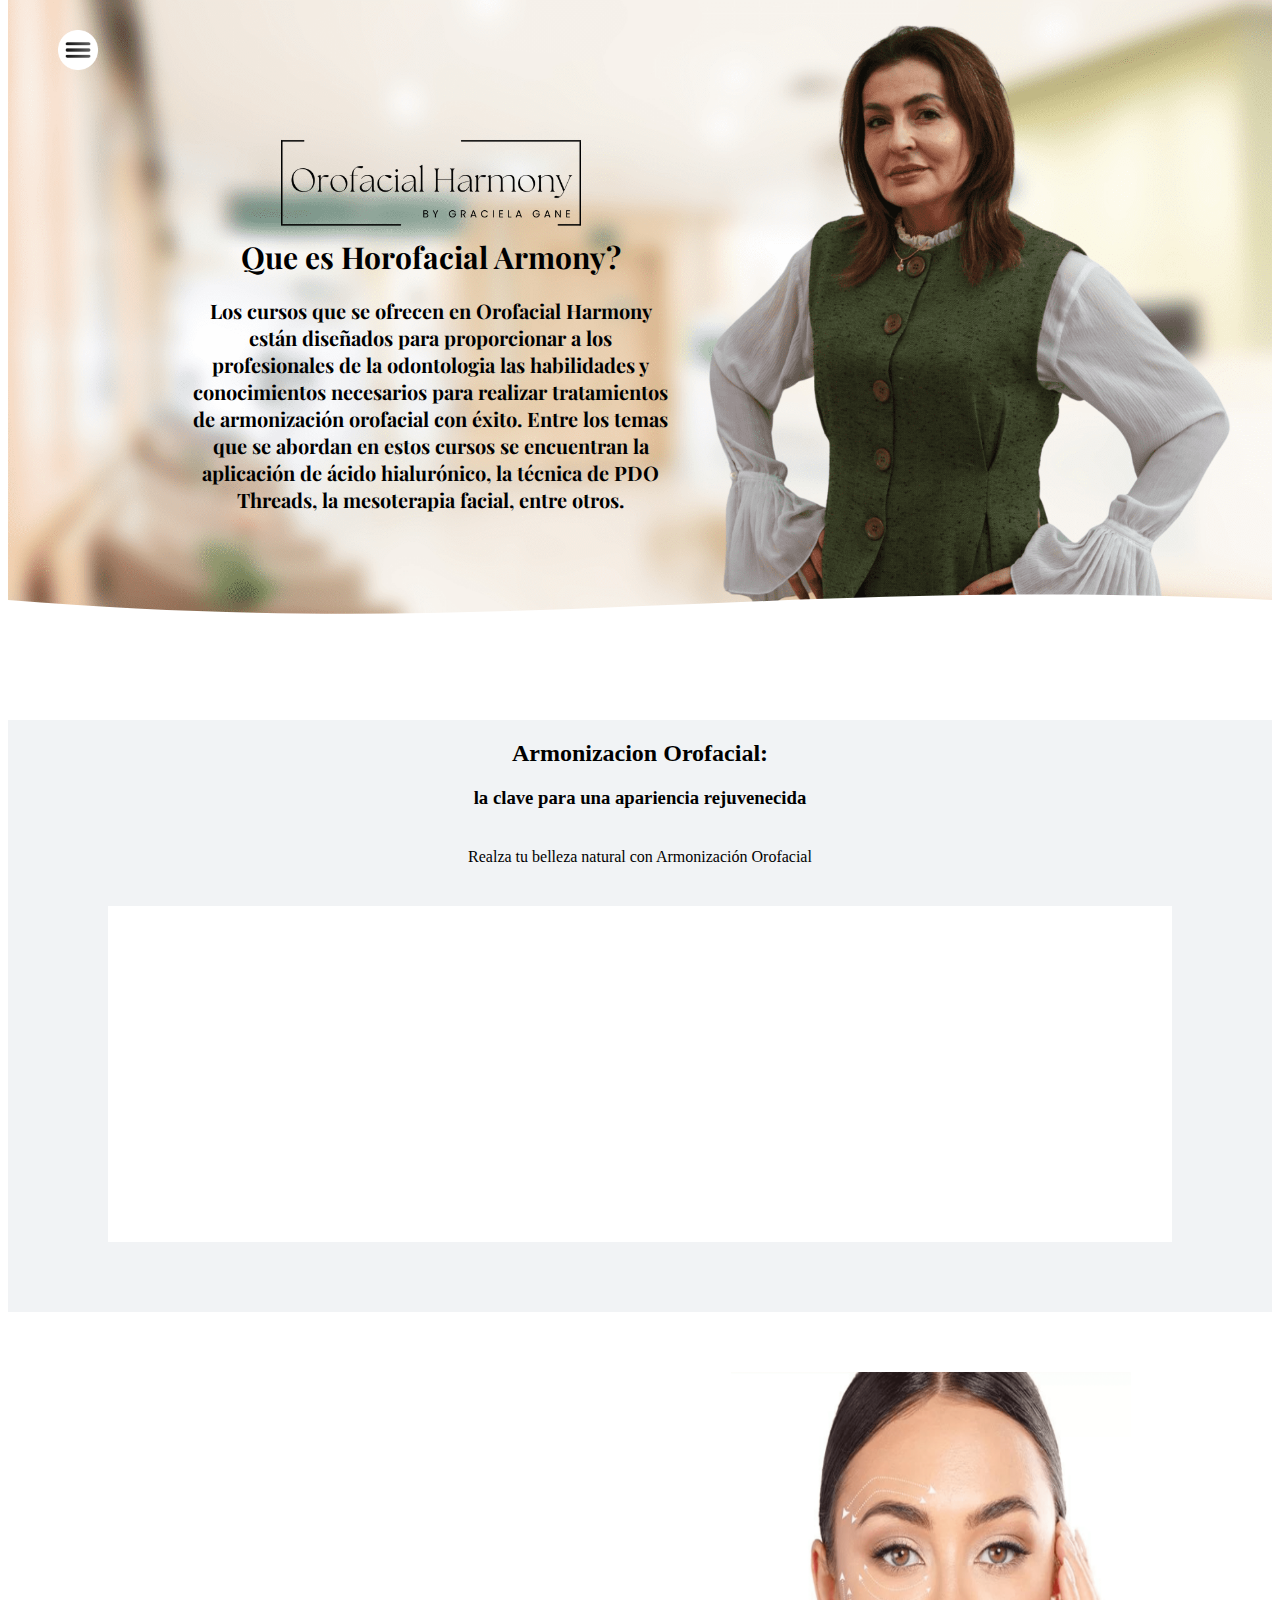
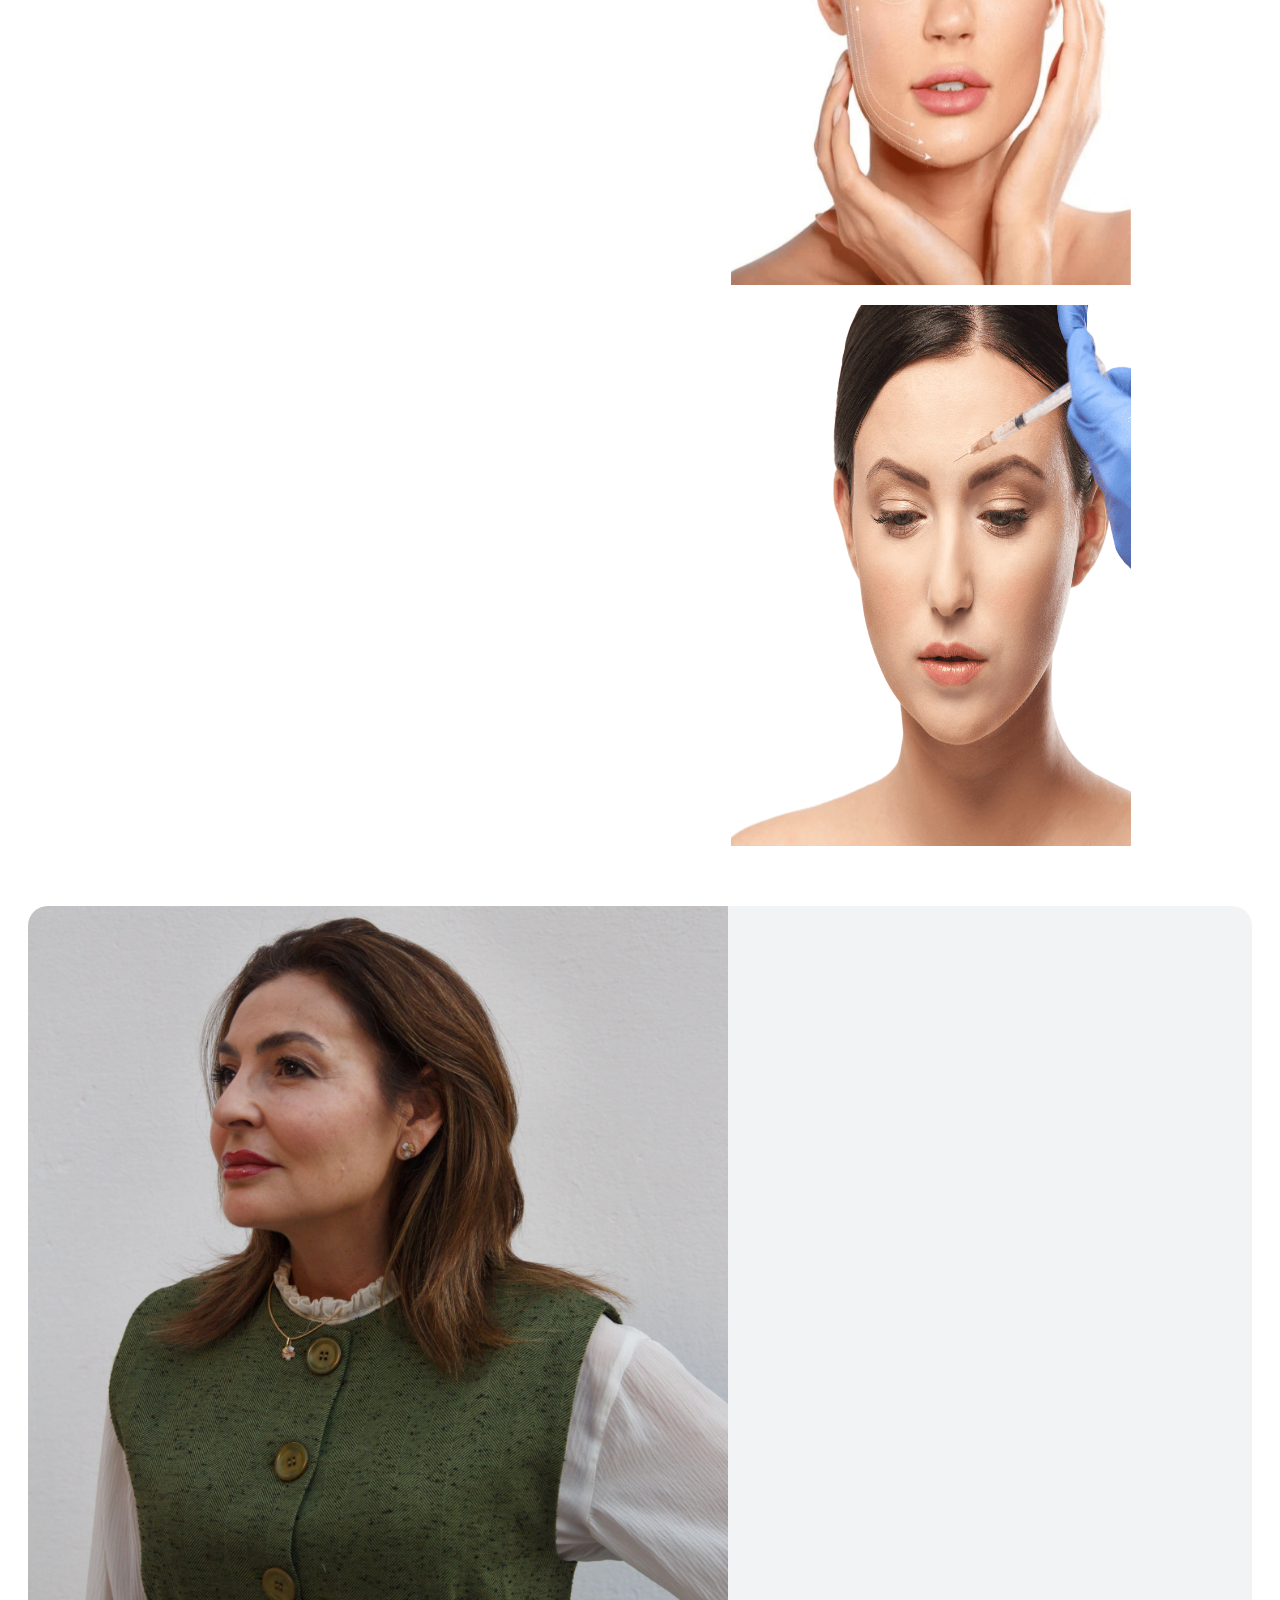
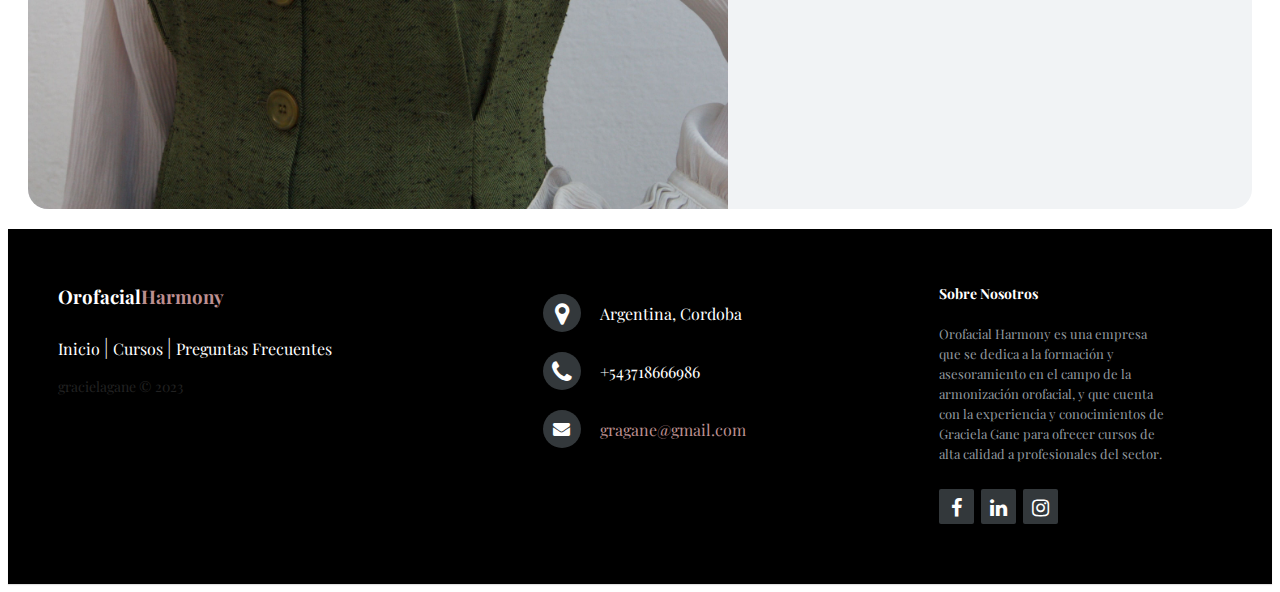
<file: index.html>
<!DOCTYPE html>
<html lang="en">
<head>
    <meta charset="UTF-8">
    <meta http-equiv="X-UA-Compatible" content="IE=edge">
    <meta name="viewport" content="width=device-width, initial-scale=1.0">
    <title>Graciela's Holistic Facial Care</title>
    <link rel="stylesheet" href="./css/estilos.css"> 
    <link rel="stylesheet" href="https://stackpath.bootstrapcdn.com/font-awesome/4.7.0/css/font-awesome.min.css">
    <link href="https://cdn.jsdelivr.net/npm/bootstrap@5.3.0-alpha1/dist/css/bootstrap.min.css" rel="stylesheet" integrity="sha384-GLhlTQ8iRABdZLl6O3oVMWSktQOp6b7In1Zl3/Jr59b6EGGoI1aFkw7cmDA6j6gD" crossorigin="anonymous">
    <link href="https://fonts.googleapis.com/css2?family=Playfair+Display&display=swap" rel="stylesheet">
    <link
    rel="stylesheet"
    href="./css/animate.css"/>
  <script src="js/wow.min.js"></script>
  <script>
  new WOW().init();
  </script>
</head>
<body>
<!--nadvar-->
<header>
    <section>
    <div class="icono-menu">
        <img src="./Recursos/Diseño sin título (4).png" id="icono-menu">
    </div>
    <div class="cont-menu active" id="menu">
        <ul>
            <li class="navItem">
                <a class="navLink" href="#">Inicio</a>
            </li>
            <li class="navItem">
                <a class="navLink" href="./Paginas/cursos.html">Cursos</a>
            </li>
            <li class="navItem">
                <a class="navLink" href="./Paginas/preguntas frecuentes.html">Preguntas Frecuentes</a>
            </li>
        </ul>
    </div>
</section>
<!--Texto Nadvar-->
    <section class="textos-header">
        <img class="wow fadeInLeft" src="./Recursos/Orofacial Harmony (500 × 200 px) (500 × 150 px).png" alt="logo" width="300">
        <h1 class="wow fadeInLeft">Que es Horofacial Armony?</h1>
        <h2 class="wow fadeInLeft">Los cursos que se ofrecen en Orofacial Harmony están diseñados para proporcionar a los profesionales de la odontologia las habilidades y conocimientos necesarios para realizar tratamientos de armonización orofacial con éxito. Entre los temas que se abordan en estos cursos se encuentran la aplicación de ácido hialurónico, la técnica de PDO Threads, la mesoterapia facial, entre otros.</h2>
    </section>
<!--Ola Imagen-->
    <section>
        <div style="height: 150px; overflow: hidden;" class="wave"><svg viewBox="0 0 500 150" preserveAspectRatio="none" style="height: 100%; width: 100%;"><path d="M0.00,49.98 C196.66,90.30 305.58,26.16 500.00,49.98 L500.00,150.00 L0.00,150.00 Z" style="stroke: none; fill: #ffffff;"></path></svg></div>
    </section>
</header>
<!--Sobre Cursos-->
<main>
<section class="rectanguloArmonizacion">
    <div class="contenerdorArmonizacion">
        <h2 class="wow fadeInLeft"><strong>Armonizacion Orofacial: </strong> </h2>
        <h3 class="wow fadeInLeft">la clave para una apariencia rejuvenecida</h3>
        <p class="wow fadeInLeft">Realza tu belleza natural con Armonización Orofacial</p>
        <div class="contenidoArmonizacion">
            <div class="textoArmonizacion wow fadeInLeft">
                <img src="./Recursos/Diseño sin título (17).png" alt="">
                <h4>Armonía facial</h4>
                <p>Mejora estético-facial donde los dientes complementan a la sonrisa, como un todo.</p>
            </div>
            <div class="textoArmonizacion wow fadeInLeft">
                <img src="./Recursos/Diseño sin título (18).png" alt="">
                <h4>Rostro rejuvenecido</h4>
                <p>Rejuvenece el rostro de manera natural y sencilla con técnicas regenerativas.</p>
            </div>
            <div class="textoArmonizacion wow fadeInLeft">
                <img src="./Recursos/Diseño sin título (16).png" alt="">
                <h4>Estética preventiva</h4>
                <p>Corregimos defectos quirúrgicos, asimetrías faciales, surcos…</p>
            </div>
        </div>
    </div>
</section>
<!--Sobre Armonizacion-->
<section class="sobreArmonizacion ">
    <div class="contenedorSobreArmonizacion">
        <div class="contenidoSobreArmonizacion">
            <div class="textoSobreArmonizacion">
                <h2 class="wow fadeInLeft">¿Que es la Armonizacion Orofacial?</h2>
                <p class="wow fadeInLeft">La <strong> Armonización Orofacial </strong> es un tratamiento estético no invasivo que busca mejorar la apariencia facial y bucal de una persona. Este tratamiento se centra en la región de la <strong>boca y la mandíbula</strong>, utilizando diferentes técnicas como la aplicación de <strong>acido hialurónico, vitaminas y plasma rico en plaquetas</strong> para suavizar las líneas de expresión, mejorar la apariencia de los labios y dar volumen a las mejillas.</p>
            </div>
            <div class="imagenSobreArmonizacion">
                <img src="./Recursos/Diseño sin título (13).png" alt="">
            </div>
            <div class="textoSobreArmonizacion">
                <h2 class="wow fadeInLeft">¿Para qué sirve?</h2>
                <p class="wow fadeInLeft">La <strong> Armonización Orofacial </strong> sirve para mejorar la simetría facial y reducir los signos de <strong>envejecimiento.</strong>  Este tratamiento no invasivo puede proporcionar resultados notables, como la <strong>reducción de líneas de expresión y arrugas</strong>, mejora del volumen de los labios y mejillas, y una apariencia más juvenil y armoniosa en general. Es importante destacar que estos procedimientos deben ser realizados por un especialista capacitado en el área de la estética facial y bucal, y que la armonización orofacial es complementaria al tratamiento dental para mejorar la estética de la sonrisa. En resumen, la armonización orofacial es una opción para aquellos que buscan mejorar su apariencia facial y bucal <strong>sin someterse a una cirugía invasiva.</strong> </p>
            </div>
            <div class="imagenSobreArmonizacion">
                <img src="./Recursos/Diseño sin título (14).png" alt="">
            </div>
        </div>
    </div>
</section>
</main>
<!--Sobre quien es Graciela Gane-->
<section class="quien-somos">
    <div>
        <div class="contenedor-quien-somos">
            <img src="./Recursos/fotoquien.jpeg" alt="" class="foto-grace">
            <div class="contenido-textos">
                <h2 class="wow fadeInLeft">¿Quién es Graciela Gane?</h2>
                <p class="wow fadeInLeft">Graciela Viviana Gane es una profesional de la odontología y una reconocida especialista en armonización orofacial. Se le considera la primera especialista en esta área en el país, y es conocida por dictar cursos en todo el país sobre esta temática.
                    Graciela Gane se ha destacado en esta área debido a su amplia experiencia y conocimientos en el tema, lo que le ha permitido ser una de las referentes más importantes en el país. Además, su pasión por la enseñanza la ha llevado a dictar cursos para otros profesionales interesados en esta área, brindándoles herramientas y conocimientos necesarios para mejorar su práctica odontológica. Es originaria de la provincia de Formosa y ha llevado su experiencia y conocimientos en armonización orofacial a diferentes partes del país. Además de dictar cursos en todo el territorio argentino, ha tenido presencia en lugares como Córdoba, Misiones y Neuquén, entre otros.
                    Es importante destacar que Graciela Gane tiene una gran pasión por lo que hace y le gusta seguir aprendiendo para estar al día en las últimas tendencias y técnicas en su campo. Su dedicación y compromiso con su trabajo la han llevado a ser una de las profesionales más destacadas en su área, siendo reconocida tanto por sus pacientes como por sus colegas en el ámbito de la odontología.</p>
            </div>
        </div>
    </div>
</section>
<!--Footer-->
<footer class="footer-distributed ">

<div class="footer-left">

    <h3>Orofacial<span>Harmony</span></h3>

    <p class="footer-links">
    <a href="#" class="link-1">Inicio</a>
    
    <a href="./Paginas/cursos.html">Cursos</a>
    
    <a href="./Paginas/preguntas frecuentes.html">Preguntas Frecuentes</a>
    </p>

    <p class="footer-company-name">gracielagane © 2023</p>
</div>

<div class="footer-center">

    <div>
    <i class="fa fa-map-marker"></i>
    <p>Argentina, Cordoba</p>
    </div>

    <div>
    <i class="fa fa-phone"></i>
    <p>+543718666986</p>
    </div>

    <div>
    <i class="fa fa-envelope"></i>
    <p><a href="mailto:support@company.com">gragane@gmail.com</a></p>
    </div>

</div>

<div class="footer-right">

    <p class="footer-company-about">
    <span>Sobre Nosotros</span>
    Orofacial Harmony es una empresa que se dedica a la formación y asesoramiento en el campo de la armonización orofacial, y que cuenta con la experiencia y conocimientos de Graciela Gane para ofrecer cursos de alta calidad a profesionales del sector.
    </p>

    <div class="footer-icons">

    <a href="https://www.facebook.com/gragane"><i class="fa fa-facebook"></i></a>
    <a href="https://www.linkedin.com/in/graciela-gane-72a63822a/"><i class="fa fa-linkedin"></i></a>
    <a href="https://www.instagram.com/graciela_gane/"><i class="fa fa-instagram"></i></a>

    </div>

</div>

</footer>

<script src="https://cdn.jsdelivr.net/npm/bootstrap@5.3.0-alpha1/dist/js/bootstrap.bundle.min.js" integrity="sha384-w76AqPfDkMBDXo30jS1Sgez6pr3x5MlQ1ZAGC+nuZB+EYdgRZgiwxhTBTkF7CXvN" crossorigin="anonymous"></script>
<script src="./js/app.js"></script>
</body>
</html>
</file>
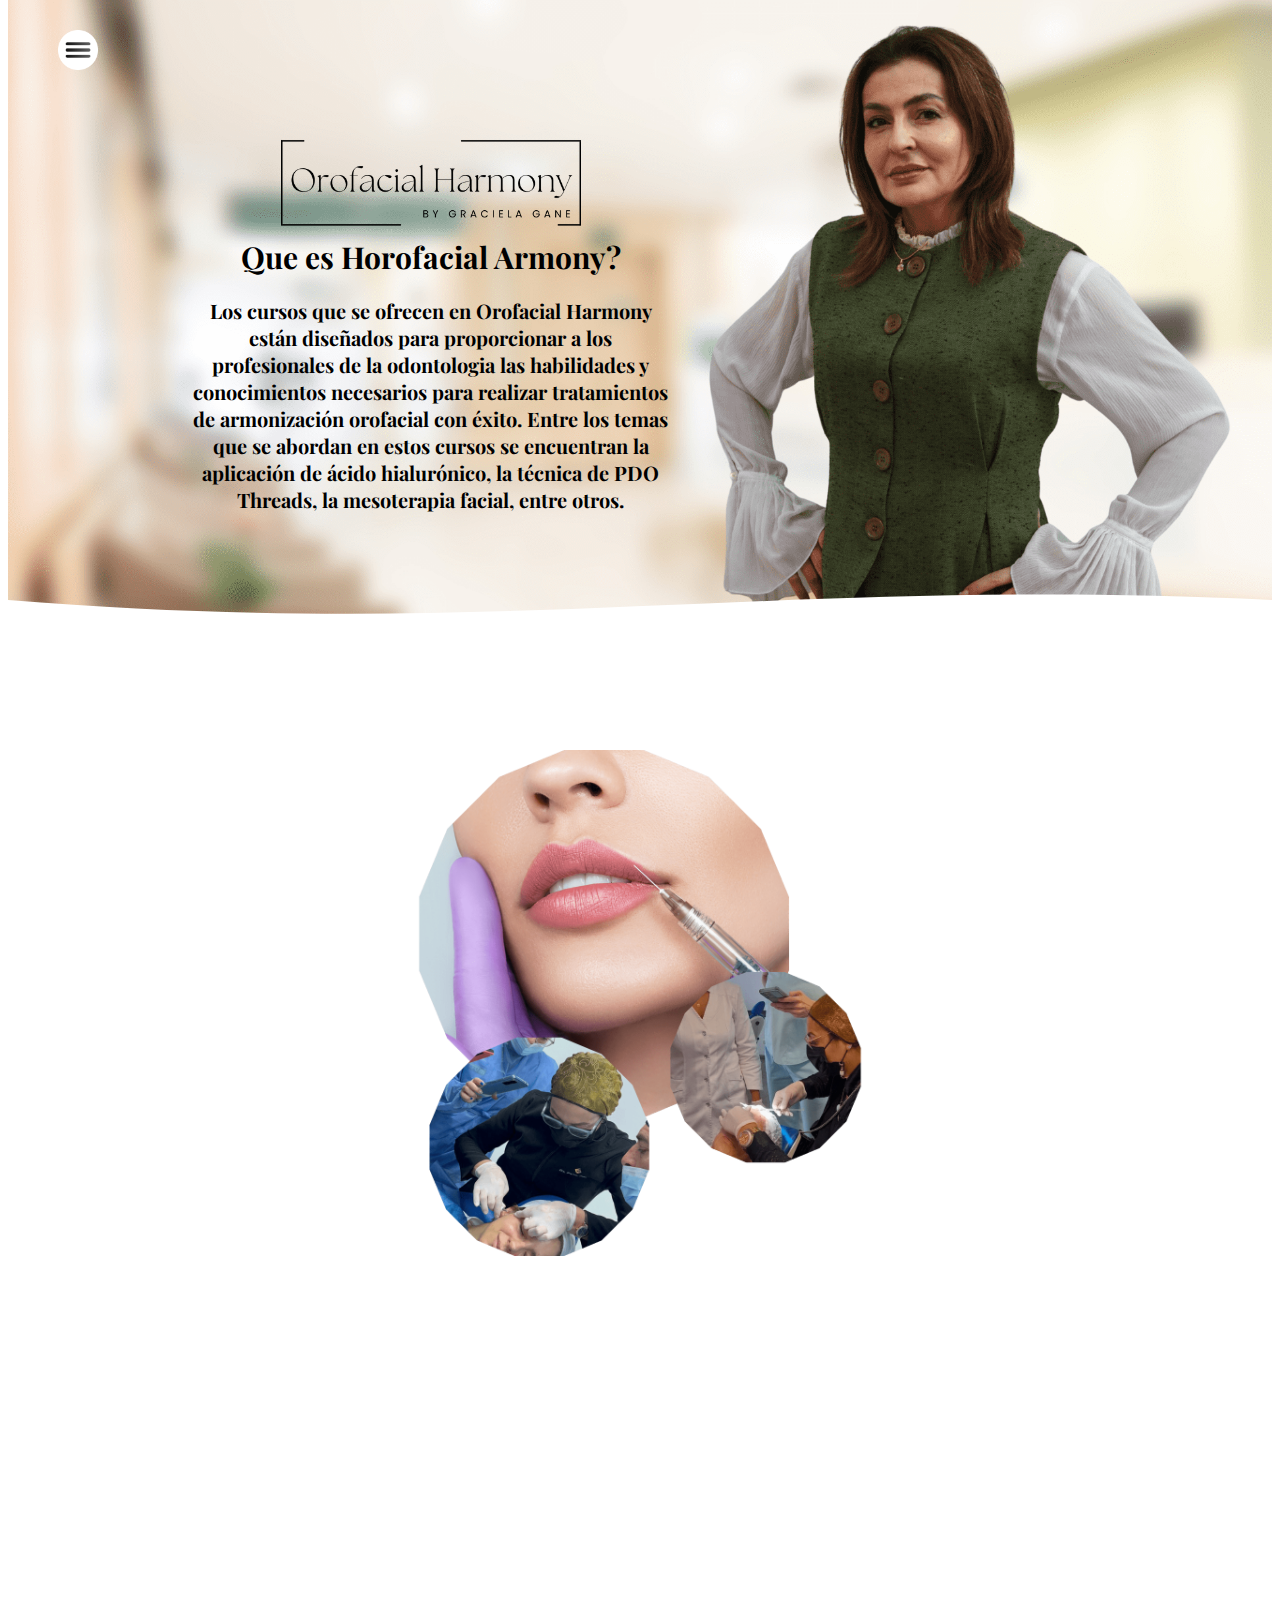
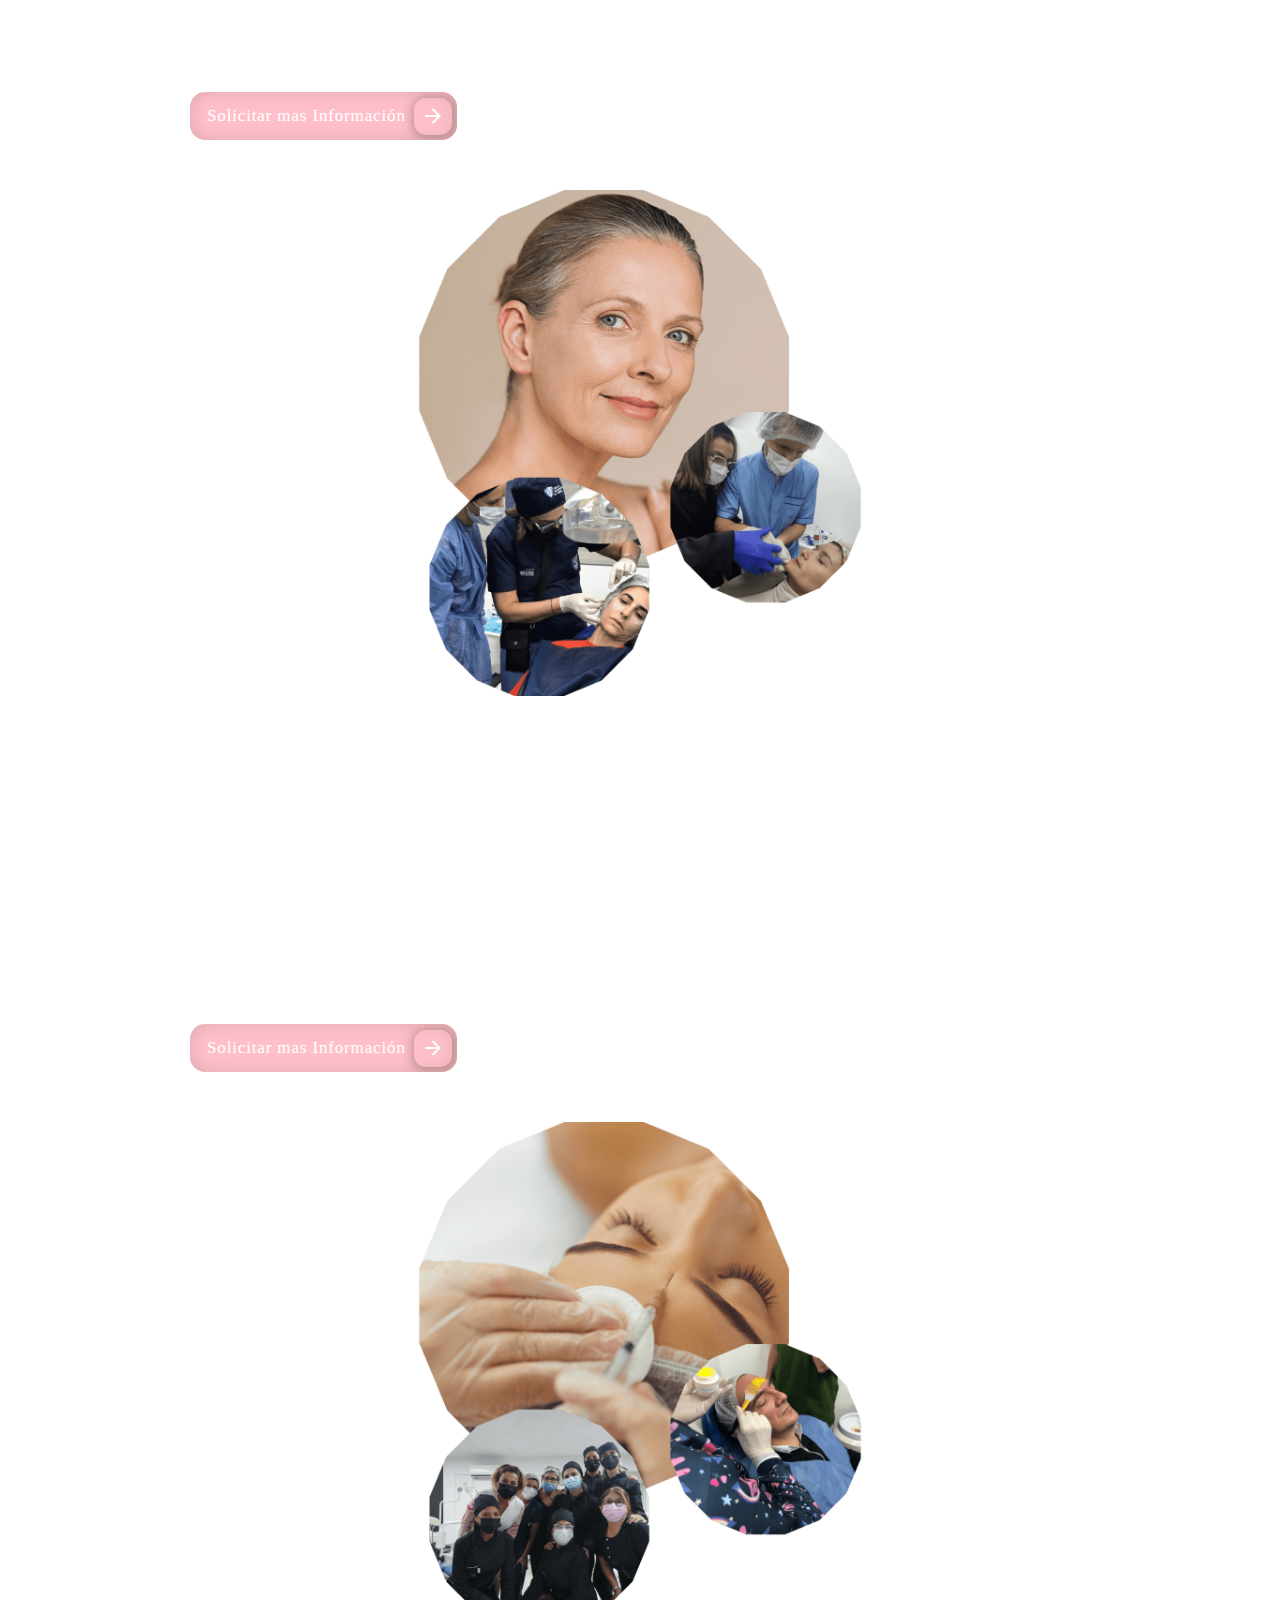
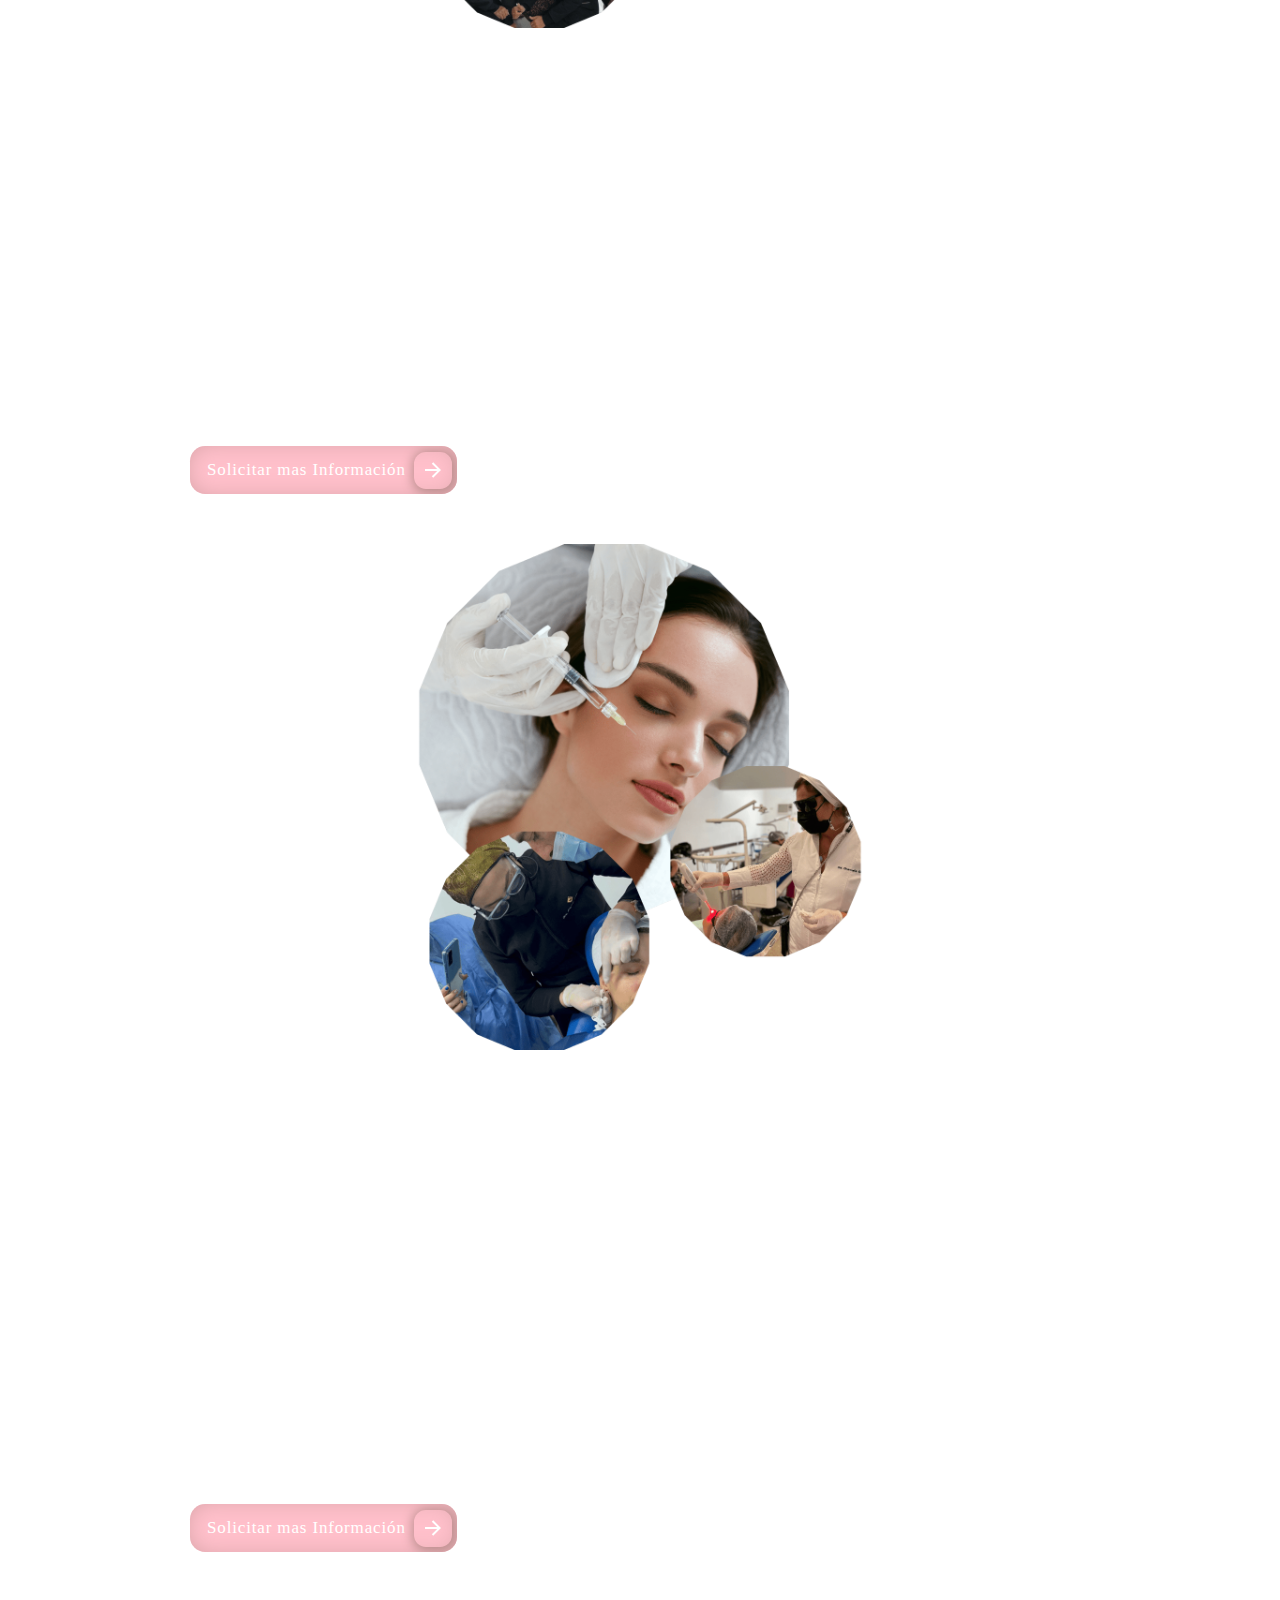
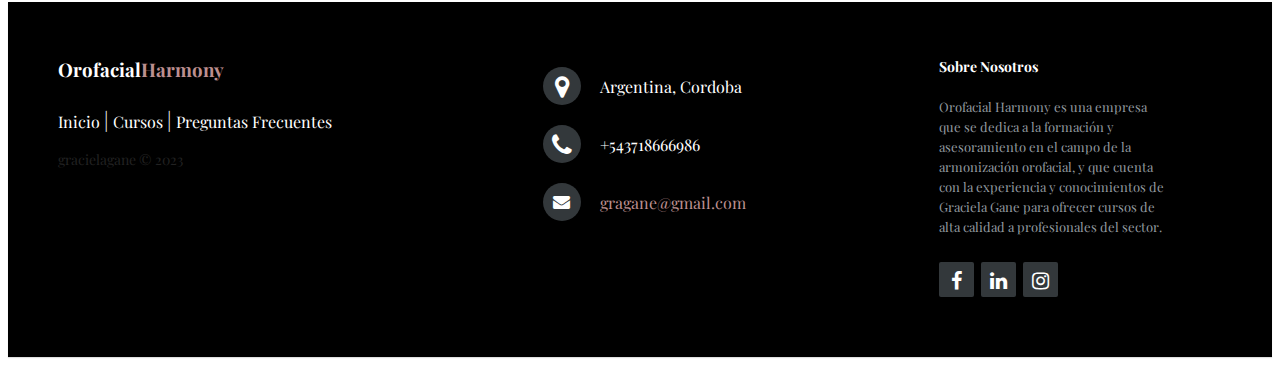
<file: Paginas/cursos.html>
<!DOCTYPE html>
<html lang="en">
<head>
    <meta charset="UTF-8">
    <meta http-equiv="X-UA-Compatible" content="IE=edge">
    <meta name="viewport" content="width=device-width, initial-scale=1.0">
    <title>Graciela's Holistic Facial Care</title>
    <link rel="stylesheet" href="../css/estilos.css"> 
    <link rel="stylesheet" href="https://stackpath.bootstrapcdn.com/font-awesome/4.7.0/css/font-awesome.min.css">
    <link href="https://cdn.jsdelivr.net/npm/bootstrap@5.3.0-alpha1/dist/css/bootstrap.min.css" rel="stylesheet" integrity="sha384-GLhlTQ8iRABdZLl6O3oVMWSktQOp6b7In1Zl3/Jr59b6EGGoI1aFkw7cmDA6j6gD" crossorigin="anonymous">
    <link href="https://fonts.googleapis.com/css2?family=Playfair+Display&display=swap" rel="stylesheet">
    <link
    rel="stylesheet"
    href="../css/animate.css"/>
    <script src="../js/wow.min.js"></script>
    <script>
    new WOW().init();
    </script>
</head>
<body>
<!--nadvar-->
<header>
    <section>
    <div class="icono-menu">
        <img src="../Recursos/Diseño sin título (4).png" id="icono-menu">
    </div>
    <div class="cont-menu active" id="menu">
        <ul>
            <li class="navItem">
                <a class="navLink" href="../index.html">Inicio</a>
            </li>
            <li class="navItem">
                <a class="navLink" href="#">Cursos</a>
            </li>
            <li class="navItem">
                <a class="navLink" href="../Paginas/preguntas frecuentes.html">Preguntas Frecuentes</a>
            </li>
        </ul>
    </div>
</section>
<!--Texto Nadvar-->
    <section class="textos-header">
        <img src="../Recursos/Orofacial Harmony (500 × 200 px) (500 × 150 px).png" alt="logo" width="300">
        <h1>Que es Horofacial Armony?</h1>
        <h2>Los cursos que se ofrecen en Orofacial Harmony están diseñados para proporcionar a los profesionales de la odontologia las habilidades y conocimientos necesarios para realizar tratamientos de armonización orofacial con éxito. Entre los temas que se abordan en estos cursos se encuentran la aplicación de ácido hialurónico, la técnica de PDO Threads, la mesoterapia facial, entre otros.</h2>
    </section>
<!--Ola Imagen-->
    <section>
        <div style="height: 150px; overflow: hidden;" class="wave"><svg viewBox="0 0 500 150" preserveAspectRatio="none" style="height: 100%; width: 100%;"><path d="M0.00,49.98 C196.66,90.30 305.58,26.16 500.00,49.98 L500.00,150.00 L0.00,150.00 Z" style="stroke: none; fill: #ffff;"></path></svg></div>
    </section>
</header>
<!--Cursos-->
<section  class="sectionCurso">
    <div class="cursoGraciela">
        <div class="contenedorCurso">
            <img src="../Recursos/Curso-foto-1.png" alt="" class="fotoCurso">
        </div>
        <div class="contenidoCursos">
            <h3 class="wow fadeInLeft">Cupos Limitados! - 15 Lugares</h3>
            <h2 class="wow fadeInLeft">Curso Intensivo ALL LIPS</h2>
            <h4 class="wow fadeInLeft">Octubre 6 y 12</h4>
            <p class="wow fadeInLeft">MODALIDAD:
                Teórico (virtual) y Práctica clínica del cursante (Presencial)</p>
                <ul class="lista-cursos">
                    <li class="wow fadeInLeft">Topografía</li>
                    <li class="wow fadeInLeft">Guía muscular Inervación</li>
                    <li class="wow fadeInLeft">Linfáticos</li>
                    <li class="wow fadeInLeft">Arterias</li>
                    <li class="wow fadeInLeft">Planificación</li>
                    <li class="wow fadeInLeft">Tipos de labios</li>
                    <li class="wow fadeInLeft">Evaluación clínica</li>
                    <li class="wow fadeInLeft">Selección de la técnica</li>
                    <li class="wow fadeInLeft">Selección del material según su Reología</li>
                    <li class="wow fadeInLeft">9 Técnicas para Relleno de labios</li>
                    <li class="wow fadeInLeft">Complicaciones</li>
                    <li class="wow fadeInLeft">Uso de la hialuronidasa. Dilución. Preparación. Aplicación.</li>
                    <li class="wow fadeInLeft">Complicaciones</li>
                </ul>
                <a href="https://wa.link/3mafd0">
                    <button class="contactButton"> Solicitar mas Información
                    <div class="iconButton">
                    <svg xmlns="http://www.w3.org/2000/svg" viewBox="0 0 24 24" width="24" height="24"><path fill="none" d="M0 0h24v24H0z"></path><path fill="currentColor" d="M16.172 11l-5.364-5.364 1.414-1.414L20 12l-7.778 7.778-1.414-1.414L16.172 13H4v-2z"></path></svg>
                    </div>
                </button>
            </a>
        </div>
    </div>
</section>
<section  class="sectionCurso">
    <div class="cursoGraciela">
        <div class="contenedorCurso">
        <img src="../Recursos/Curso-foto-2.png" alt="" class="fotoCurso">
        </div>
        <div class="contenidoCursos">
            <h3 class="wow fadeInLeft">Cupos Limitados! - 15 Lugares</h3>
            <h2 class="wow fadeInLeft">Curso de Hidroxiapatitas y Más Bioestimuladores</h2>
            <h4 class="wow fadeInLeft">Septiembre 2 y 5 </h4>
            <p class="wow fadeInLeft">MODALIDAD
                Teórico (virtual) y Práctica clínica del cursante (Presencial)</p>
                <ul class="lista-cursos">
                    <li class="wow fadeInLeft">Ácido Poli-L-Láctico</li>
                    <li class="wow fadeInLeft">Hidroxiapatita de Calcio</li>
                    <li class="wow fadeInLeft">Características - Indicaciones - Contraindicaciones</li>
                    <li class="wow fadeInLeft">Mecanismo de Acción</li>
                    <li class="wow fadeInLeft">Diluciones</li>
                    <li class="wow fadeInLeft">Técnicas</li>
                    <li class="wow fadeInLeft">Manejo de complicaciones</li>
                </ul>
                <a href="https://wa.link/fiinyi">
                    <button class="contactButton"> Solicitar mas Información
                    <div class="iconButton">
                    <svg xmlns="http://www.w3.org/2000/svg" viewBox="0 0 24 24" width="24" height="24"><path fill="none" d="M0 0h24v24H0z"></path><path fill="currentColor" d="M16.172 11l-5.364-5.364 1.414-1.414L20 12l-7.778 7.778-1.414-1.414L16.172 13H4v-2z"></path></svg>
                    </div>
                </button>
            </a>
        </div>
    </div>
</section>
<section class="sectionCurso" >
    <div class="cursoGraciela">
        <div class="contenedorCurso">
        <img src="../Recursos/Curso-foto-3.png" alt="" class="fotoCurso">
        </div>
        <div class="contenidoCursos">
            <h3 class="wow fadeInLeft">Cupos Limitados! - 15 Lugares</h3>
            <h2 class="wow fadeInLeft">Curso de ALL EYESLIPS</h2>
            <h4 class="wow fadeInLeft">Octubre 10 y Noviembre 2</h4>
            <p class="wow fadeInLeft">MODALIDAD
                Teórico (virtual) y Práctica clínica del cursante (Presencial).
                </p>
                <ul class="lista-cursos">
                    <li class="wow fadeInLeft">Topografía</li>
                    <li class="wow fadeInLeft">Anatomía</li>
                    <li class="wow fadeInLeft">Compartimientos de grasa superficial y profundos</li>
                    <li class="wow fadeInLeft">Ligamentos de retención</li>
                    <li class="wow fadeInLeft">Vascularización</li>
                    <li class="wow fadeInLeft">Selección  del material</li>
                    <li class="wow fadeInLeft">Técnicas combinadas con: <ul class="lista-cursos">
                        <li class="wow fadeInLeft">Toxina Botulínica</li>
                        <li class="wow fadeInLeft">Ácido hialurónico</li>
                        <li class="wow fadeInLeft">Hilos PDO</li>
                        <li class="wow fadeInLeft">IPRF fase líquida</li>
                        <li class="wow fadeInLeft">Resolución de complicaciones</li>
                    </ul>
                </ul>
                <a href="https://wa.link/2czxkn">
                    <button class="contactButton"> Solicitar mas Información
                    <div class="iconButton">
                    <svg xmlns="http://www.w3.org/2000/svg" viewBox="0 0 24 24" width="24" height="24"><path fill="none" d="M0 0h24v24H0z"></path><path fill="currentColor" d="M16.172 11l-5.364-5.364 1.414-1.414L20 12l-7.778 7.778-1.414-1.414L16.172 13H4v-2z"></path></svg>
                    </div>
                </button>
            </a>
        </div>
    </div>
</section>
<section class="sectionCurso">
    <div  class="cursoGraciela">
        <div class="contenedorCurso">
        <img src="../Recursos/Curso-foto-4.png" alt="" class="fotoCurso">
        </div>
        <div class="contenidoCursos">
            <h3 class="wow fadeInLeft">Cupos Limitados! - 15 Lugares</h3>
            <h2 class="wow fadeInLeft">Curso de Inductores Percutáneos Colágeno</h2>
            <h4 class="wow fadeInLeft">Noviembre 7 y 15</h4>
            <p class="wow fadeInLeft">MODALIDAD
                Teórico con Práctica Clínica del cursante - MIXTO (Teórico Virtual y Práctico Presencial)</p>
                <ul class="lista-cursos">
                    <li class="wow fadeInLeft">Mesoterapia</li>
                    <li class="wow fadeInLeft">Piel</li>
                    <li class="wow fadeInLeft">Histología</li>
                    <li class="wow fadeInLeft">Teoría del envejecimiento</li>
                    <li class="wow fadeInLeft">Activos</li>
                    <li class="wow fadeInLeft">Técnicas</li>
                    <li class="wow fadeInLeft">Indicaciones</li>
                    <li class="wow fadeInLeft">Cuidados pos operatorios</li>
                    <li class="wow fadeInLeft">Microneedling</li>
                    <li class="wow fadeInLeft">Dermapen</li>
                    <li class="wow fadeInLeft">Microinfusor</li>
                    <li class="wow fadeInLeft">Dermaroller</li>
                    <li class="wow fadeInLeft">Plasma rico en plaquetas - PRP</li>
                    <li class="wow fadeInLeft">Plasma rico en fibrina fase líquida - IPRF</li>
                </ul>
                <a href="https://wa.link/eq09iv">
                    <button class="contactButton"> Solicitar mas Información
                    <div class="iconButton">
                    <svg xmlns="http://www.w3.org/2000/svg" viewBox="0 0 24 24" width="24" height="24"><path fill="none" d="M0 0h24v24H0z"></path><path fill="currentColor" d="M16.172 11l-5.364-5.364 1.414-1.414L20 12l-7.778 7.778-1.414-1.414L16.172 13H4v-2z"></path></svg>
                    </div>
                </button>
            </a>
        </div>
    </div>
</section>

<!--Footer-->
<footer class="footer-distributed ">

    <div class="footer-left">
    
        <h3>Orofacial<span>Harmony</span></h3>
    
        <p class="footer-links">
        <a href="#" class="link-1">Inicio</a>
        
        <a href="./Paginas/cursos.html">Cursos</a>
        
        <a href="./Paginas/preguntas frecuentes.html">Preguntas Frecuentes</a>
        </p>
    
        <p class="footer-company-name">gracielagane © 2023</p>
    </div>
    
    <div class="footer-center">
    
        <div>
        <i class="fa fa-map-marker"></i>
        <p>Argentina, Cordoba</p>
        </div>
    
        <div>
        <i class="fa fa-phone"></i>
        <p>+543718666986</p>
        </div>
    
        <div>
        <i class="fa fa-envelope"></i>
        <p><a href="mailto:support@company.com">gragane@gmail.com</a></p>
        </div>
    
    </div>
    
    <div class="footer-right">
    
        <p class="footer-company-about">
        <span>Sobre Nosotros</span>
        Orofacial Harmony es una empresa que se dedica a la formación y asesoramiento en el campo de la armonización orofacial, y que cuenta con la experiencia y conocimientos de Graciela Gane para ofrecer cursos de alta calidad a profesionales del sector.
        </p>
    
        <div class="footer-icons">
    
        <a href="https://www.facebook.com/gragane"><i class="fa fa-facebook"></i></a>
        <a href="https://www.linkedin.com/in/graciela-gane-72a63822a/"><i class="fa fa-linkedin"></i></a>
        <a href="https://www.instagram.com/graciela_gane/"><i class="fa fa-instagram"></i></a>
    
        </div>
    
    </div>
    
    </footer>
    
    <script src="https://cdn.jsdelivr.net/npm/bootstrap@5.3.0-alpha1/dist/js/bootstrap.bundle.min.js" integrity="sha384-w76AqPfDkMBDXo30jS1Sgez6pr3x5MlQ1ZAGC+nuZB+EYdgRZgiwxhTBTkF7CXvN" crossorigin="anonymous"></script>
    <script src="../js/app.js"></script>
    </body>
    </html>
</file>
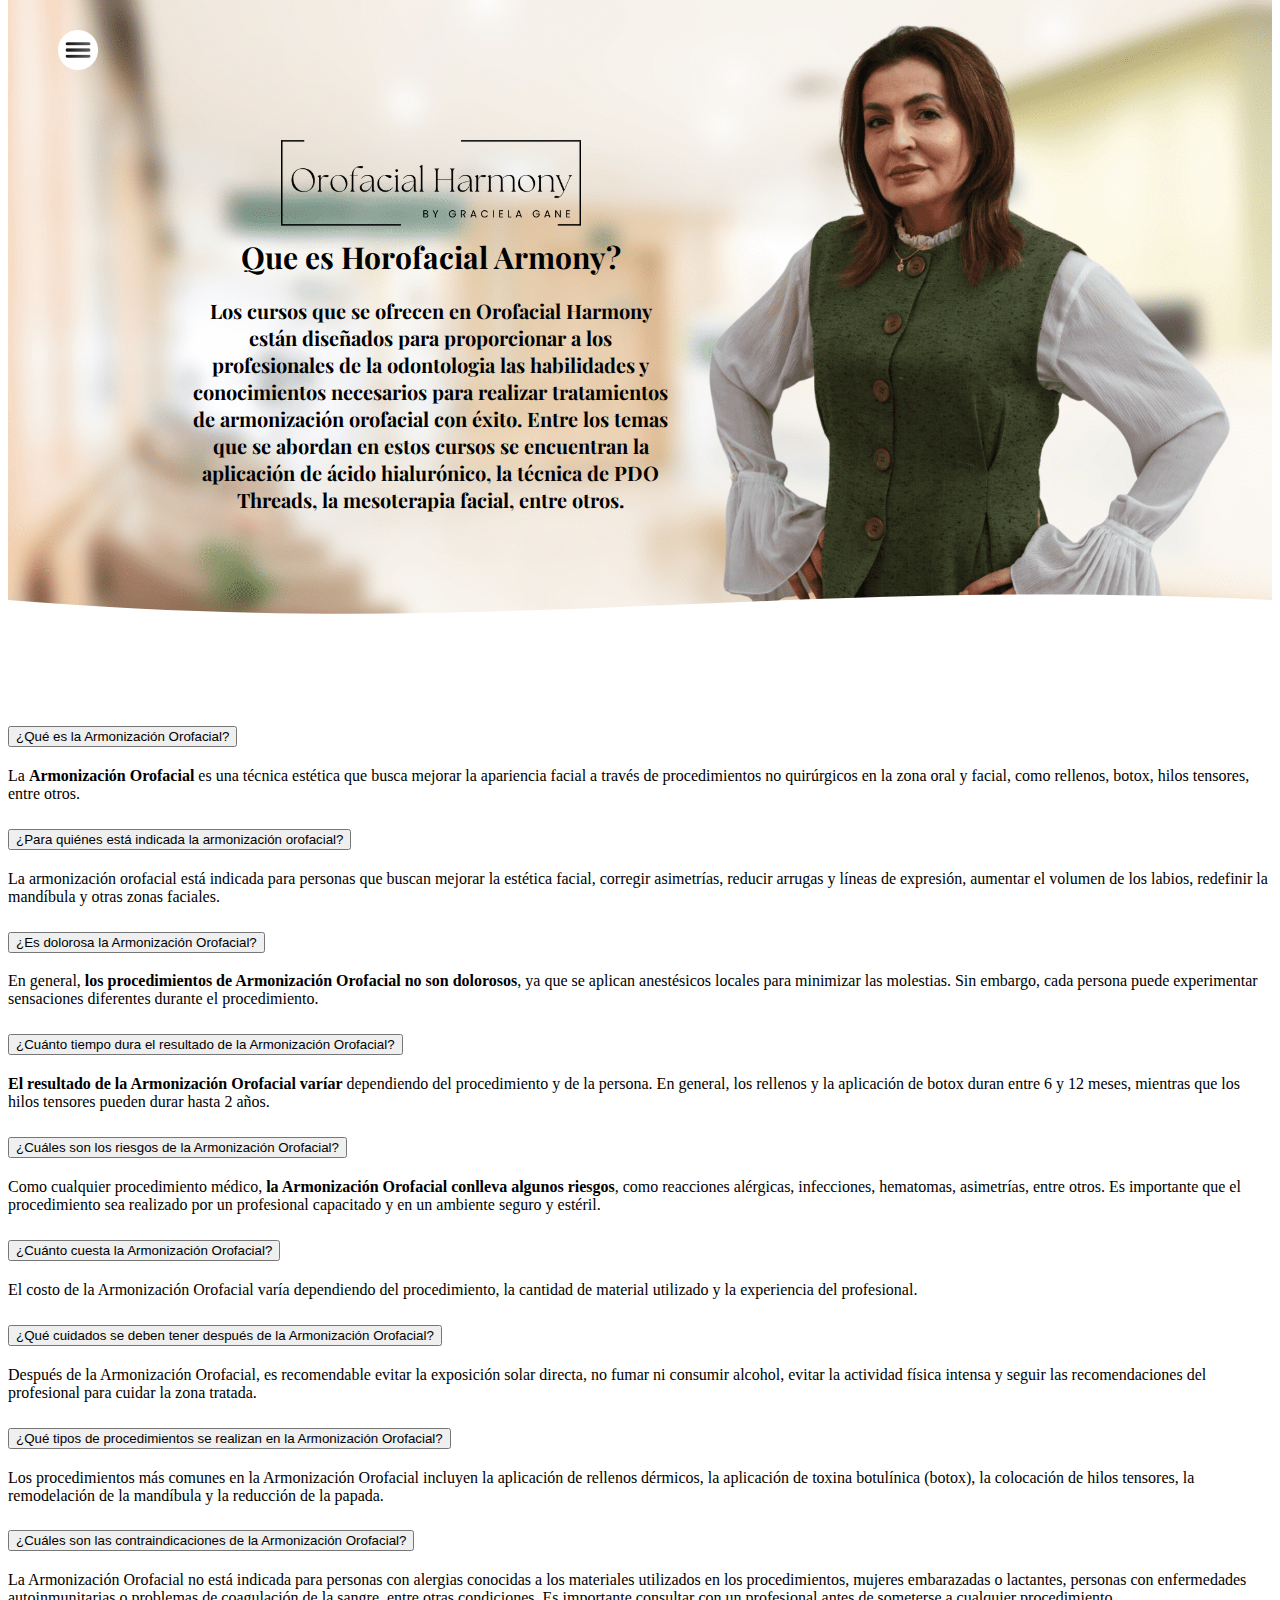
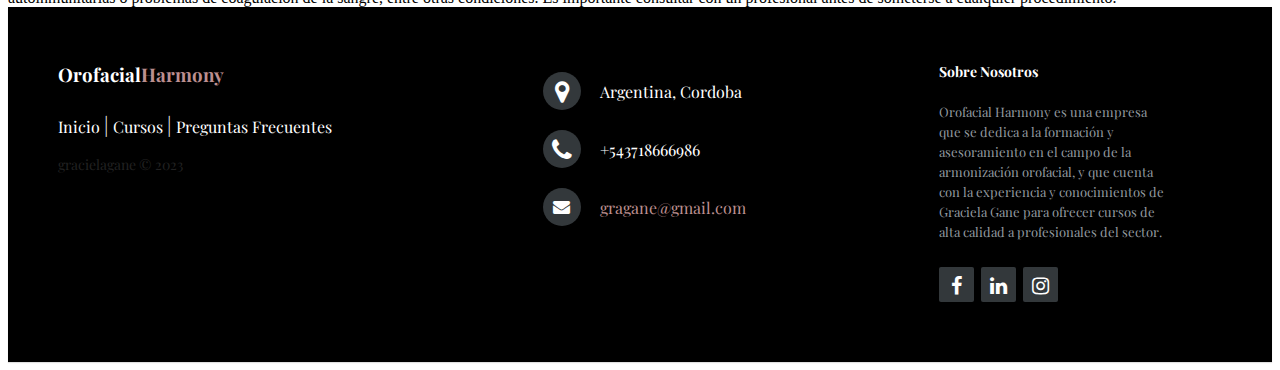
<file: Paginas/preguntas frecuentes.html>
<!DOCTYPE html>
<html lang="en">
<head>
    <meta charset="UTF-8">
    <meta http-equiv="X-UA-Compatible" content="IE=edge">
    <meta name="viewport" content="width=device-width, initial-scale=1.0">
    <title>Graciela's Holistic Facial Care</title>
    <link rel="stylesheet" href="../css/estilos.css"> 
    <link rel="stylesheet" href="https://stackpath.bootstrapcdn.com/font-awesome/4.7.0/css/font-awesome.min.css">
    <link href="https://cdn.jsdelivr.net/npm/bootstrap@5.3.0-alpha1/dist/css/bootstrap.min.css" rel="stylesheet" integrity="sha384-GLhlTQ8iRABdZLl6O3oVMWSktQOp6b7In1Zl3/Jr59b6EGGoI1aFkw7cmDA6j6gD" crossorigin="anonymous">
    <link href="https://fonts.googleapis.com/css2?family=Playfair+Display&display=swap" rel="stylesheet">
</head>
<body>
<!--nadvar-->
<header>
    <section>
    <div class="icono-menu">
        <img src="../Recursos/Diseño sin título (4).png" id="icono-menu">
    </div>
    <div class="cont-menu active" id="menu">
        <ul>
            <li class="navItem">
                <a class="navLink" href="../index.html">Inicio</a>
            </li>
            <li class="navItem">
                <a class="navLink" href="../Paginas/cursos.html">Cursos</a>
            </li>
            <li class="navItem">
                <a class="navLink" href="#">Preguntas Frecuentes</a>
            </li>
        </ul>
    </div>
</section>
<!--Texto Nadvar-->
    <section class="textos-header">
        <img src="../Recursos/Orofacial Harmony (500 × 200 px) (500 × 150 px).png" alt="logo" width="300">
        <h1>Que es Horofacial Armony?</h1>
        <h2>Los cursos que se ofrecen en Orofacial Harmony están diseñados para proporcionar a los profesionales de la odontologia las habilidades y conocimientos necesarios para realizar tratamientos de armonización orofacial con éxito. Entre los temas que se abordan en estos cursos se encuentran la aplicación de ácido hialurónico, la técnica de PDO Threads, la mesoterapia facial, entre otros.</h2>
    </section>
<!--Ola Imagen-->
    <section>
        <div style="height: 150px; overflow: hidden;" class="wave"><svg viewBox="0 0 500 150" preserveAspectRatio="none" style="height: 100%; width: 100%;"><path d="M0.00,49.98 C196.66,90.30 305.58,26.16 500.00,49.98 L500.00,150.00 L0.00,150.00 Z" style="stroke: none; fill: #ffff;"></path></svg></div>
    </section>
</header>
<section>
    <div class="accordion" id="accordionExample">
        <div class="accordion-item">
          <h2 class="accordion-header" id="headingOne">
            <button class="accordion-button" type="button" data-bs-toggle="collapse" data-bs-target="#collapseOne" aria-expanded="true" aria-controls="collapseOne">
                ¿Qué es la Armonización Orofacial?
            </button>
          </h2>
          <div id="collapseOne" class="accordion-collapse collapse show" aria-labelledby="headingOne" data-bs-parent="#accordionExample">
            <div class="accordion-body">
              La <strong>Armonización Orofacial</strong> es una técnica estética que busca mejorar la apariencia facial a través de procedimientos no quirúrgicos en la zona oral y facial, como rellenos, botox, hilos tensores, entre otros.
            </div>
          </div>
        </div>
        <div class="accordion-item">
          <h2 class="accordion-header" id="headingTwo">
            <button class="accordion-button collapsed" type="button" data-bs-toggle="collapse" data-bs-target="#collapseTwo" aria-expanded="false" aria-controls="collapseTwo">
                ¿Para quiénes está indicada la armonización orofacial?
            </button>
          </h2>
          <div id="collapseTwo" class="accordion-collapse collapse" aria-labelledby="headingTwo" data-bs-parent="#accordionExample">
            <div class="accordion-body">
              La armonización orofacial está indicada para personas que buscan mejorar la estética facial, corregir asimetrías, reducir arrugas y líneas de expresión, aumentar el volumen de los labios, redefinir la mandíbula y otras zonas faciales.
            </div>
          </div>
        </div>
        <div class="accordion-item">
          <h2 class="accordion-header" id="headingThree">
            <button class="accordion-button collapsed" type="button" data-bs-toggle="collapse" data-bs-target="#collapseThree" aria-expanded="false" aria-controls="collapseThree">
                ¿Es dolorosa la Armonización Orofacial?
            </button>
          </h2>
          <div id="collapseThree" class="accordion-collapse collapse" aria-labelledby="headingThree" data-bs-parent="#accordionExample">
            <div class="accordion-body">
                En general, <strong>los procedimientos de Armonización Orofacial no son dolorosos</strong>, ya que se aplican anestésicos locales para minimizar las molestias. Sin embargo, cada persona puede experimentar sensaciones diferentes durante el procedimiento.
            </div>
          </div>
        </div>
        <div class="accordion-item">
            <h2 class="accordion-header" id="headingFour">
              <button class="accordion-button collapsed" type="button" data-bs-toggle="collapse" data-bs-target="#collapseFour" aria-expanded="false" aria-controls="collapseFour">
                ¿Cuánto tiempo dura el resultado de la Armonización Orofacial?
              </button>
            </h2>
            <div id="collapseFour" class="accordion-collapse collapse" aria-labelledby="headingFour" data-bs-parent="#accordionExample">
              <div class="accordion-body">
                <strong>El resultado de la Armonización Orofacial varíar</strong> dependiendo del procedimiento y de la persona. En general, los rellenos y la aplicación de botox duran entre 6 y 12 meses, mientras que los hilos tensores pueden durar hasta 2 años.
              </div>
            </div>
          </div>
          <div class="accordion-item">
            <h2 class="accordion-header" id="headingFive">
              <button class="accordion-button collapsed" type="button" data-bs-toggle="collapse" data-bs-target="#collapseFive" aria-expanded="false" aria-controls="collapseFive">
                ¿Cuáles son los riesgos de la Armonización Orofacial?
              </button>
            </h2>
            <div id="collapseFive" class="accordion-collapse collapse" aria-labelledby="headingFive" data-bs-parent="#accordionExample">
              <div class="accordion-body">
                Como cualquier procedimiento médico, <strong>la Armonización Orofacial conlleva algunos riesgos</strong>, como reacciones alérgicas, infecciones, hematomas, asimetrías, entre otros. Es importante que el procedimiento sea realizado por un profesional capacitado y en un ambiente seguro y estéril.
              </div>
            </div>
          </div>
          <div class="accordion-item">
            <h2 class="accordion-header" id="headingSix">
              <button class="accordion-button collapsed" type="button" data-bs-toggle="collapse" data-bs-target="#collapseSix" aria-expanded="false" aria-controls="collapseSix">
                ¿Cuánto cuesta la Armonización Orofacial?
              </button>
            </h2>
            <div id="collapseSix" class="accordion-collapse collapse" aria-labelledby="headingSix" data-bs-parent="#accordionExample">
              <div class="accordion-body">
                El costo de la Armonización Orofacial varía dependiendo del procedimiento, la cantidad de material utilizado y la experiencia del profesional.
              </div>
            </div>
          </div>
          <div class="accordion-item">
            <h2 class="accordion-header" id="headingSeven">
              <button class="accordion-button collapsed" type="button" data-bs-toggle="collapse" data-bs-target="#collapseSeven" aria-expanded="false" aria-controls="collapseSeven">
                ¿Qué cuidados se deben tener después de la Armonización Orofacial?
              </button>
            </h2>
            <div id="collapseSeven" class="accordion-collapse collapse" aria-labelledby="headingSeven" data-bs-parent="#accordionExample">
              <div class="accordion-body">
                Después de la Armonización Orofacial, es recomendable evitar la exposición solar directa, no fumar ni consumir alcohol, evitar la actividad física intensa y seguir las recomendaciones del profesional para cuidar la zona tratada.
              </div>
            </div>
          </div>
          <div class="accordion-item">
            <h2 class="accordion-header" id="headingEight">
              <button class="accordion-button collapsed" type="button" data-bs-toggle="collapse" data-bs-target="#collapseEight" aria-expanded="false" aria-controls="collapseEight">
                ¿Qué tipos de procedimientos se realizan en la Armonización Orofacial?
              </button>
            </h2>
            <div id="collapseEight" class="accordion-collapse collapse" aria-labelledby="headingEight" data-bs-parent="#accordionExample">
              <div class="accordion-body">
                Los procedimientos más comunes en la Armonización Orofacial incluyen la aplicación de rellenos dérmicos, la aplicación de toxina botulínica (botox), la colocación de hilos tensores, la remodelación de la mandíbula y la reducción de la papada.
              </div>
            </div>
          </div>
          <div class="accordion-item">
            <h2 class="accordion-header" id="headingNine">
              <button class="accordion-button collapsed" type="button" data-bs-toggle="collapse" data-bs-target="#collapseNine" aria-expanded="false" aria-controls="collapseNine">
                ¿Cuáles son las contraindicaciones de la Armonización Orofacial?
              </button>
            </h2>
            <div id="collapseNine" class="accordion-collapse collapse" aria-labelledby="headingNine" data-bs-parent="#accordionExample">
              <div class="accordion-body">
                La Armonización Orofacial no está indicada para personas con alergias conocidas a los materiales utilizados en los procedimientos, mujeres embarazadas o lactantes, personas con enfermedades autoinmunitarias o problemas de coagulación de la sangre, entre otras condiciones. Es importante consultar con un profesional antes de someterse a cualquier procedimiento.
              </div>
            </div>
          </div>
      </div>
</section>
<!--Footer-->
<footer class="footer-distributed ">

    <div class="footer-left">
    
        <h3>Orofacial<span>Harmony</span></h3>
    
        <p class="footer-links">
        <a href="../index.html" class="link-1">Inicio</a>
        
        <a href="../Paginas/cursos.html">Cursos</a>
        
        <a href="#">Preguntas Frecuentes</a>
        </p>
    
        <p class="footer-company-name">gracielagane © 2023</p>
    </div>
    
    <div class="footer-center">
    
        <div>
        <i class="fa fa-map-marker"></i>
        <p>Argentina, Cordoba</p>
        </div>
    
        <div>
        <i class="fa fa-phone"></i>
        <p>+543718666986</p>
        </div>
    
        <div>
        <i class="fa fa-envelope"></i>
        <p><a href="mailto:support@company.com">gragane@gmail.com</a></p>
        </div>
    
    </div>
    
    <div class="footer-right">
    
        <p class="footer-company-about">
        <span>Sobre Nosotros</span>
        Orofacial Harmony es una empresa que se dedica a la formación y asesoramiento en el campo de la armonización orofacial, y que cuenta con la experiencia y conocimientos de Graciela Gane para ofrecer cursos de alta calidad a profesionales del sector.
        </p>
    
        <div class="footer-icons">
    
        <a href="https://www.facebook.com/gragane"><i class="fa fa-facebook"></i></a>
        <a href="https://www.linkedin.com/in/graciela-gane-72a63822a/"><i class="fa fa-linkedin"></i></a>
        <a href="https://www.instagram.com/graciela_gane/"><i class="fa fa-instagram"></i></a>
    
        </div>
    
    </div>
    
    </footer>
    
    <script src="https://cdn.jsdelivr.net/npm/bootstrap@5.3.0-alpha1/dist/js/bootstrap.bundle.min.js" integrity="sha384-w76AqPfDkMBDXo30jS1Sgez6pr3x5MlQ1ZAGC+nuZB+EYdgRZgiwxhTBTkF7CXvN" crossorigin="anonymous"></script>
    <script src="../js/app.js"></script>
    </body>
    </html>
</file>
<file: css/estilos.css>
@charset "UTF-8";
/*Header*/
header {
  width: 100%;
  height: 700px;
  background: url(../Recursos/Sin\ título\ \(1920 × 1080 px\)\ \(7\).png);
  background-size: cover;
  position: relative;
}

header .textos-header {
  font-family: "Playfair Display", serif;
  display: flex;
  height: 300px;
  width: 40%;
  margin: 20px 0 0 170px;
  align-items: center;
  justify-content: center;
  flex-direction: column;
  text-align: center;
}
header .textos-header h1 {
  font-size: 30px;
  margin: 10px;
}
header .textos-header h2 {
  font-size: 20px;
  margin: 10px;
}
header .textos-header img {
  margin-top: 180px;
}

.wave {
  position: absolute;
  bottom: 0;
  width: 100%;
}

.icono-menu {
  margin: 0 50px;
  padding-top: 30px;
  position: relative;
  z-index: 10;
}

.icono-menu img {
  vertical-align: top;
  width: 40px;
  cursor: pointer;
}

/* Estilos para el contenedor del Menú */
.cont-menu {
  background-color: white;
  width: 400px;
  height: 100vh;
  position: absolute;
  top: 0;
  left: 0;
  transition: all 0.5s ease;
}

/* Estilos por agregar en JavaScript */
.active {
  transform: translate(-600px);
}

/* Estilos para el listado del Menú */
.cont-menu ul {
  padding: 100px 0px 20px 0px;
  list-style: none;
}

.navLink {
  color: black;
  text-decoration: none;
}

.cont-menu ul li {
  color: black;
  display: block;
  font-family: "Playfair Display", serif;
  font-size: 25px;
  text-decoration: none;
  padding: 10px 50px;
  cursor: pointer;
}

.cont-menu ul li:hover {
  background-color: rgb(228, 228, 228);
  color: rgb(42, 42, 42);
}

/*Sobre Cursos*/
.contenerdorArmonizacion {
  padding-bottom: 30px;
}
.contenerdorArmonizacion h2, .contenerdorArmonizacion p {
  padding-top: 20px;
  text-align: center;
}
.contenerdorArmonizacion h3 {
  text-align: center;
}

.contenidoArmonizacion {
  margin: 40px 100px;
  background-color: #ffffff;
  display: flex;
  justify-content: center;
  align-items: center;
  text-align: center;
}
.contenidoArmonizacion img {
  margin: 10px;
  width: 100px;
  height: 100%;
}

.rectanguloArmonizacion {
  background: #f1f3f5;
}

.textoArmonizacion {
  margin: 40px;
}

/*Sobre Armonizacion*/
.contenidoSobreArmonizacion {
  display: grid;
  grid-template-columns: repeat(2, 1fr);
  margin: 50px;
}
.contenidoSobreArmonizacion img {
  width: 400px;
  height: 100%;
  margin: 10px;
}
.contenidoSobreArmonizacion h2 {
  font-family: "Playfair Display", serif;
  font-size: 50px;
}
.contenidoSobreArmonizacion p {
  font-family: "Playfair Display", serif;
  font-size: 20px;
}

.textoSobreArmonizacion {
  margin: 10px;
  display: flex;
  flex-direction: column;
  align-items: center;
  justify-content: center;
  text-align: center;
}

.imagenSobreArmonizacion {
  display: flex;
  flex-direction: column;
  align-items: center;
  justify-content: center;
}

/*Sobre Graciela Gane*/
.quien-somos {
  font-family: "Playfair Display", serif;
  margin: 20px;
}

.contenedor-quien-somos {
  display: flex;
  justify-content: center;
  align-items: center;
  background: #f1f3f5;
  border-radius: 20px;
}
.contenedor-quien-somos img {
  height: auto;
  width: 700px;
  border-radius: 20px 0 0 20px;
}

.contenido-textos {
  display: flex;
  justify-content: center;
  align-items: center;
  flex-direction: column;
  text-align: center;
  height: auto;
  width: 100%;
}
.contenido-textos p {
  font-size: 17px;
  display: flex;
  justify-content: center;
  align-items: center;
  margin: 10px;
}
.contenido-textos h2 {
  margin: 10px;
}

/*Cursos*/
.contenidoCursos a {
  text-decoration: none;
}

/*Footer*/
.footer-distributed {
  background: black;
  box-shadow: 0 1px 1px 0 rgba(0, 0, 0, 0.12);
  box-sizing: border-box;
  width: 100%;
  text-align: left;
  font-family: "Playfair Display", serif;
  padding: 55px 50px;
}

.footer-distributed .footer-left,
.footer-distributed .footer-center,
.footer-distributed .footer-right {
  display: inline-block;
  vertical-align: top;
}

/* Footer left */
.footer-distributed .footer-left {
  width: 40%;
}

/* The company logo */
.footer-distributed h3 {
  color: #ffffff;
  font-family: "Playfair Display", serif;
  margin: 0;
}
.footer-distributed h3 span {
  color: rosybrown;
}

/* Footer links */
.footer-distributed .footer-links {
  color: #ffffff;
  margin: 20px 0 12px;
  padding: 0;
}

.footer-distributed .footer-links a {
  display: inline-block;
  line-height: 1.8;
  font-weight: 400;
  text-decoration: none;
  color: inherit;
}

.footer-distributed .footer-company-name {
  color: #222;
  font-size: 14px;
  font-weight: normal;
  margin: 0;
}

/* Footer Center */
.footer-distributed .footer-center {
  width: 35%;
}

.footer-distributed .footer-center i {
  background-color: #33383b;
  color: #ffffff;
  font-size: 25px;
  width: 38px;
  height: 38px;
  border-radius: 50%;
  text-align: center;
  line-height: 42px;
  margin: 10px 15px;
  vertical-align: middle;
}

.footer-distributed .footer-center i.fa-envelope {
  font-size: 17px;
  line-height: 38px;
}

.footer-distributed .footer-center p {
  display: inline-block;
  color: #ffffff;
  font-weight: 400;
  vertical-align: middle;
  margin: 0;
}
.footer-distributed .footer-center p span {
  display: block;
  font-weight: normal;
  font-size: 14px;
  line-height: 2;
}
.footer-distributed .footer-center p a {
  color: rosybrown;
  text-decoration: none;
}

.footer-distributed .footer-links a:before {
  content: "|";
  font-weight: 300;
  font-size: 20px;
  left: 0;
  color: #fff;
  display: inline-block;
  padding-right: 5px;
}

.footer-distributed .footer-links .link-1:before {
  content: none;
}

/* Footer Right */
.footer-distributed .footer-right {
  width: 20%;
}

.footer-distributed .footer-company-about {
  line-height: 20px;
  color: #92999f;
  font-size: 13px;
  font-weight: normal;
  margin: 0;
}

.footer-distributed .footer-company-about span {
  display: block;
  color: #ffffff;
  font-size: 14px;
  font-weight: bold;
  margin-bottom: 20px;
}

.footer-distributed .footer-icons {
  margin-top: 25px;
}

.footer-distributed .footer-icons a {
  display: inline-block;
  width: 35px;
  height: 35px;
  cursor: pointer;
  background-color: #33383b;
  border-radius: 2px;
  font-size: 20px;
  color: #ffffff;
  text-align: center;
  line-height: 35px;
  margin-right: 3px;
  margin-bottom: 5px;
}

body {
  margin-top: 0;
}

/*Cursos*/
.sectionCurso {
  margin: 50px;
  display: flex;
  align-items: center;
  justify-content: center;
}

.fotoCurso {
  width: 900px;
}

/*Boton*/
.contactButton {
  background: pink;
  color: white;
  font-family: inherit;
  padding: 0.45em;
  padding-left: 1em;
  font-size: 17px;
  font-weight: 500;
  border-radius: 0.9em;
  border: none;
  letter-spacing: 0.05em;
  display: flex;
  align-items: center;
  box-shadow: inset 0 0 1.6em -0.6em rosybrown;
  overflow: hidden;
  position: relative;
  height: 2.8em;
  padding-right: 3em;
}

.iconButton {
  margin-left: 1em;
  position: absolute;
  display: flex;
  align-items: center;
  justify-content: center;
  height: 2.2em;
  width: 2.2em;
  border-radius: 0.7em;
  box-shadow: 0.1em 0.1em 0.6em 0.2em rosybrown;
  right: 0.3em;
  transition: all 0.3s;
}

.contactButton:hover {
  transform: translate(-0.05em, -0.05em);
  box-shadow: 0.15em 0.15em rosybrown;
}

.contactButton:active {
  transform: translate(0.05em, 0.05em);
  box-shadow: 0.05em 0.05em #5566c2;
}

/*Acordeon*/
@media screen and (min-width: 768px) {
  .card-grid {
    grid-template-columns: repeat(3, 1fr);
  }
}
/* Para pantallas más pequeñas */
@media (max-width: 767px) {
  .card {
    max-width: 400px;
    width: 100%;
    height: 0;
    padding: 0%;
  }
  .card-body {
    padding: 0% 30px;
  }
  .card h5 {
    font-size: 1.5rem;
  }
  .card p {
    font-size: 1rem;
  }
}
/* Para pantallas medianas */
@media (min-width: 768px) and (max-width: 991px) {
  .card {
    width: 45%;
    height: 0;
    padding-bottom: 45%;
  }
  .card-body {
    padding: 1rem;
  }
  .card h5 {
    font-size: 2rem;
  }
  .card p {
    font-size: 1.2rem;
  }
}
@media (max-width: 880px) {
  .footer-distributed {
    font: bold 14px sans-serif;
  }
  .footer-distributed .footer-left,
  .footer-distributed .footer-center,
  .footer-distributed .footer-right {
    display: block;
    width: 100%;
    margin-bottom: 40px;
    text-align: center;
  }
  .footer-distributed .footer-center i {
    margin-left: 0;
  }
}
@media (min-width: 768px) and (max-width: 1199px) {
  header {
    width: 100%;
    height: 400px;
    background: url(../Recursos/hospital-efecto-borroso.jpg);
    background-size: cover;
    position: relative;
  }
  header .textos-header {
    font-family: "Playfair Display", serif;
    display: flex;
    height: 100%;
    width: 100%;
    margin: auto;
    align-items: center;
    justify-content: start;
    flex-direction: column;
    text-align: center;
  }
  header .textos-header h1 {
    margin-top: 15px;
    margin-bottom: 0;
    font-size: 30px;
  }
  header .textos-header h2 {
    font-size: 20px;
  }
  header .textos-header img {
    margin-top: 20px;
  }
  .textos-header img {
    width: 300px;
    margin: 10px;
  }
  .wave {
    width: 0%;
  }
  .quien-somos {
    font-family: "Playfair Display", serif;
    display: flex;
    flex-direction: column;
    background-color: #FFC0CB;
    margin: 20px;
    border-radius: 20px;
  }
  .foto-grace {
    height: 50%;
    width: 100%;
  }
  .contenedor-quien-somos {
    display: flex;
    justify-content: center;
    align-items: center;
    flex-direction: column;
    border-radius: 20px;
  }
  .contenedor-quien-somos img {
    margin: auto;
    height: 100%;
    width: 100%;
    border-radius: 20px 20px 0 0;
  }
  .contenido-textos {
    display: flex;
    justify-content: center;
    align-items: center;
    flex-direction: column;
    text-align: center;
  }
  .contenido-textos p {
    height: auto;
    width: 100%;
    font-size: 20px;
    padding: 10px;
  }
  .icono-menu {
    margin: 0 20px;
    padding-top: 30px;
    position: relative;
    z-index: 10;
  }
  .cont-menu ul li {
    color: black;
    display: block;
    font-family: "Playfair Display", serif;
    font-size: 20px;
    text-decoration: none;
    padding: 10px 50px;
    cursor: pointer;
  }
  .contenidoSobreArmonizacion {
    display: flex;
    flex-direction: column;
  }
  .cursoGraciela {
    margin: 30px;
    display: flex;
    align-items: center;
    justify-content: center;
    flex-direction: column;
  }
  .fotoCurso {
    margin: 10px;
  }
}
@media (max-width: 767px) {
  header {
    width: 100%;
    height: 400px;
    background: url(../Recursos/hospital-efecto-borroso.jpg);
    background-size: cover;
    position: relative;
  }
  header .textos-header {
    font-family: "Playfair Display", serif;
    display: flex;
    height: 100%;
    width: 100%;
    margin: auto;
    align-items: center;
    justify-content: start;
    flex-direction: column;
    text-align: center;
  }
  header .textos-header h1 {
    margin-top: 15px;
    margin-bottom: 0;
    font-size: 30px;
  }
  header .textos-header h2 {
    font-size: 18px;
  }
  header .textos-header img {
    margin-top: 20px;
  }
  .textos-header img {
    width: 250px;
    margin: 10px;
  }
  .wave {
    width: 0%;
  }
  .quien-somos {
    font-family: "Playfair Display", serif;
    display: flex;
    flex-direction: column;
    background-color: #ffe3f1;
    margin: 10px;
    border-radius: 20px;
  }
  .quien-somos .h2 {
    margin-top: 50px;
  }
  .foto-grace {
    height: 50%;
    width: 100%;
  }
  .contenedor-quien-somos {
    display: flex;
    justify-content: center;
    align-items: center;
    flex-direction: column;
  }
  .contenedor-quien-somos img {
    margin: auto;
    height: 100%;
    width: 100%;
    border-radius: 20px 20px 0 0;
  }
  .contenido-textos {
    display: flex;
    justify-content: center;
    align-items: center;
    flex-direction: column;
    text-align: center;
  }
  .contenido-textos p {
    height: auto;
    width: 100%;
    font-size: 15px;
  }
  .icono-menu {
    margin: 0 20px;
    padding-top: 30px;
    position: relative;
    z-index: 10;
  }
  .cont-menu ul li {
    color: black;
    display: block;
    font-family: "Playfair Display", serif;
    font-size: 20px;
    text-decoration: none;
    padding: 10px 50px;
    cursor: pointer;
  }
  .contenidoSobreArmonizacion {
    display: flex;
    flex-direction: column;
  }
  .contenidoSobreArmonizacion img {
    width: 100%;
  }
  .textoArmonizacion {
    margin: 20px;
  }
  .contenidoArmonizacion {
    display: flex;
    flex-direction: column;
    margin: 20px;
  }
  .contenidoSobreArmonizacion {
    display: flex;
    flex-direction: column;
  }
  .sectionCurso {
    margin: 30px;
    display: flex;
    align-items: center;
    justify-content: center;
  }
  .fotoCurso {
    width: 100%;
    margin: 10px;
  }
}
@media (max-width: 480px) {
  header {
    width: 100%;
    height: 400px;
    background: url(../Recursos/hospital-efecto-borroso.jpg);
    background-size: cover;
    position: relative;
  }
  header .textos-header {
    font-family: "Playfair Display", serif;
    display: flex;
    height: 100%;
    width: 100%;
    margin: auto;
    align-items: center;
    justify-content: start;
    flex-direction: column;
    text-align: center;
  }
  header .textos-header h1 {
    margin-top: 15px;
    margin-bottom: 0;
    font-size: 25px;
  }
  header .textos-header h2 {
    font-size: 14px;
  }
  header .textos-header img {
    margin-top: 30px;
  }
  .textos-header img {
    width: 200px;
    margin: 10px;
  }
  .wave {
    width: 0%;
  }
  .quien-somos {
    font-family: "Playfair Display", serif;
    display: flex;
    flex-direction: column;
    background-color: #ffe3f1;
    margin: 20px;
    border-radius: 20px;
  }
  .quien-somos h2 {
    margin-top: 10px;
  }
  .foto-grace {
    height: 50%;
    width: 100%;
  }
  .contenedor-quien-somos {
    display: flex;
    justify-content: center;
    align-items: center;
    flex-direction: column;
    border-radius: 20px;
  }
  .contenedor-quien-somos img {
    margin: auto;
    height: 100%;
    width: 100%;
    border-radius: 20px 20px 0 0;
  }
  .contenido-textos {
    display: flex;
    justify-content: center;
    align-items: center;
    flex-direction: column;
    text-align: center;
  }
  .contenido-textos p {
    height: max-content;
    width: 100%;
    font-size: 15px;
  }
  .icono-menu {
    margin: 0 20px;
    padding-top: 30px;
    position: relative;
    z-index: 10;
  }
  .cont-menu ul li {
    color: black;
    display: block;
    font-family: "Playfair Display", serif;
    font-size: 20px;
    text-decoration: none;
    padding: 10px 50px;
    cursor: pointer;
  }
  .contenidoSobreArmonizacion {
    display: flex;
    flex-direction: column;
  }
  .contenidoSobreArmonizacion img {
    width: 100%;
  }
  .textoArmonizacion {
    margin: 20px;
  }
  .contenidoArmonizacion {
    display: flex;
    flex-direction: column;
    margin: 20px;
  }
}

/*# sourceMappingURL=estilos.css.map */
</file>
